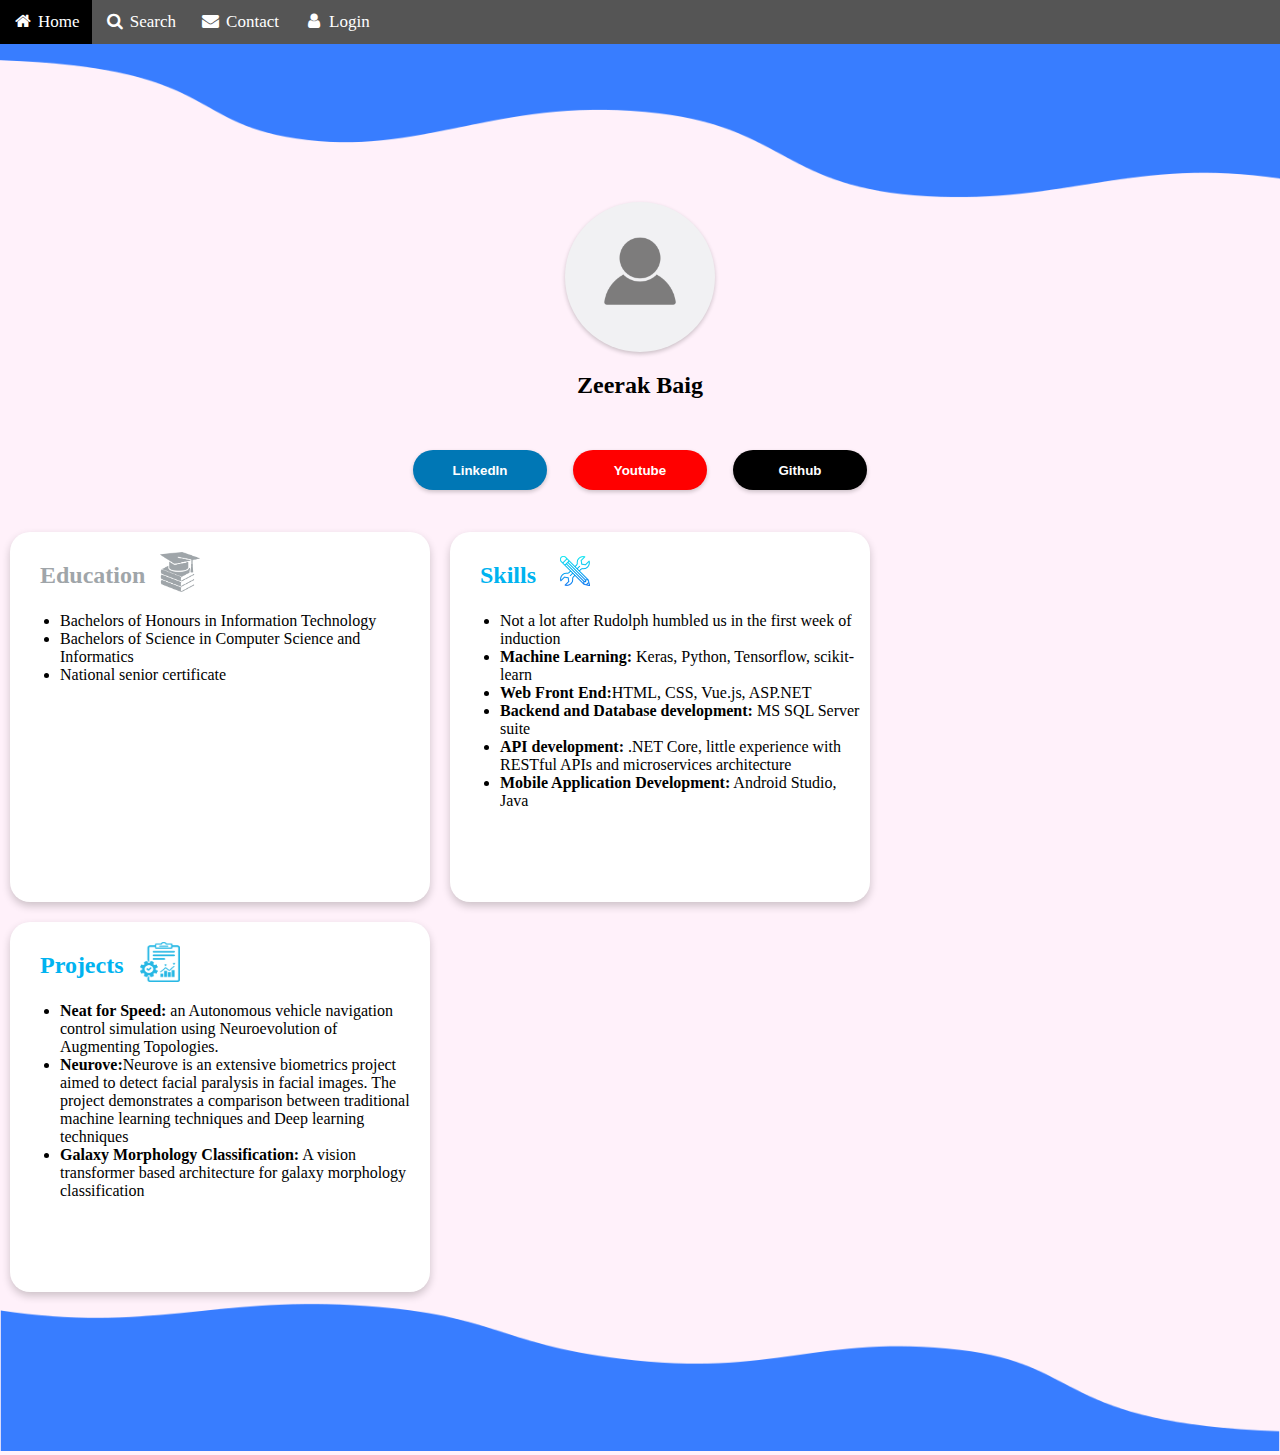
<file: index.html>
<!DOCTYPE html>
<html>
  <head>
    <meta charset="UTF-8">
    <meta http-equiv="X-UA-Compatible" content="ie=edge">
    <meta name="viewport" content="width=device-width, initial-scale=1.0">
    <title>Zeerak Baig</title>
    <link rel="stylesheet" href="style.css">
    <link rel="stylesheet" href="https://cdnjs.cloudflare.com/ajax/libs/font-awesome/4.7.0/css/font-awesome.min.css">
  </head>
  <body>
    <!--Header tag-->
    <header>
        <!--Navigation bar-->
        <nav class="navbarFlex">
            <a class="active" href="#"><i class="fa fa-fw fa-home"></i> Home</a> 
            <a href="#"><i class="fa fa-fw fa-search"></i> Search</a> 
            <a href="contact.html"><i class="fa fa-fw fa-envelope"></i> Contact</a> 
            <a href="#"><i class="fa fa-fw fa-user"></i> Login</a> 
          </nav>
        <!--Wavy background image-->
        <div>
            <img src="src/Background2.png" width="100%">
        </div>
    </header>
   
    <!--division for profile image-->
    <div class="image_holder">
        <img src="src/profile-icon-9.png" alt="This is a placeholder for my profile image" class="img_profile">
    </div>
    <div class="profile_name">
        <h2>Zeerak Baig</h2>
    </div>

    <!--Flexbox button toolbar-->
    <nav class="profile_buttons">
        <button id="btnLinkedIn" onclick="window.location.href='https://www.linkedin.com/in/zeerak-baig-6537b5205'">LinkedIn</button>
        <button id="btnYoutube" onclick="window.location.href='https://www.youtube.com/@zeerakbaig7001/featured'">Youtube</button>
        <button id="btnGithub" onclick="window.location.href='https://github.com/ZeerakBaig'">Github</button>
    </nav>

    <!--Flex box for main contents-->
    <main>
    <section>
        <!--Education Container-->
        <article>
            <div class="education_container">
                <div class="education_image">
                    <img src="src/Education_Image.png" width="40px" height="40px">
                </div>
                <div class="education_text">
                    <h2>Education</h2>
                </div>

            </div>
         <div class="lstEducation">
          <ul>
            <li>Bachelors of Honours in Information Technology</li>
            <li>Bachelors of Science in Computer Science and Informatics</li>
            <li>National senior certificate</li>
          </ul>
        </div>
        </article>
      
        <!--Skills Container-->
        <article>
            <div class="skills_container">
                <div class="skills_image">
                    <img src="src/Skills_Image.png" width="30px" height="30px">
                </div>
                <div class="skills_text">
                    <h2>Skills</h2>
                </div>

            </div>
        <div class="lstSkills">
          <ul>
            <li>Not a lot after Rudolph humbled us in the first week of induction</li>
            <li><strong>Machine Learning:</strong> Keras, Python, Tensorflow, scikit-learn</li>
            <li><strong>Web Front End:</strong>HTML, CSS, Vue.js, ASP.NET</li>
            <li><strong>Backend and Database development:</strong> MS SQL Server suite</li>
            <li><strong>API development:</strong> .NET Core, little experience with RESTful APIs and microservices
            architecture</li>
            <li><strong>Mobile Application Development:</strong> Android Studio, Java</li>
          </ul>
        </div>
        </article>
      
        <!--Projects Container-->
        <article>
            <div class="projects_container">
                <div class="projects_image">
                    <img src="src/Projects_Image.png" width="40px" height="40px">
                </div>
                <div class="projects_text">
                    <h2>Projects</h2>
                </div>

            </div>
      
        <div class="lstProjects">
          <ul>
            <li><strong>Neat for Speed:</strong> an Autonomous vehicle navigation control simulation using Neuroevolution of Augmenting Topologies. </li>
            <li><strong>Neurove:</strong>Neurove is an extensive biometrics project aimed to detect facial paralysis in facial images. The project demonstrates a comparison between traditional machine learning techniques and Deep learning techniques</li>
            <li><strong>Galaxy Morphology Classification:</strong> A vision transformer based architecture for galaxy morphology classification</li>
          </ul>
        </div>
        </article>
    </section>
</main>
<!--footer information-->
<footer>
    <img src="src/Footer_Image2.png" width="100%">
</footer>

</body>
</html>
</file>
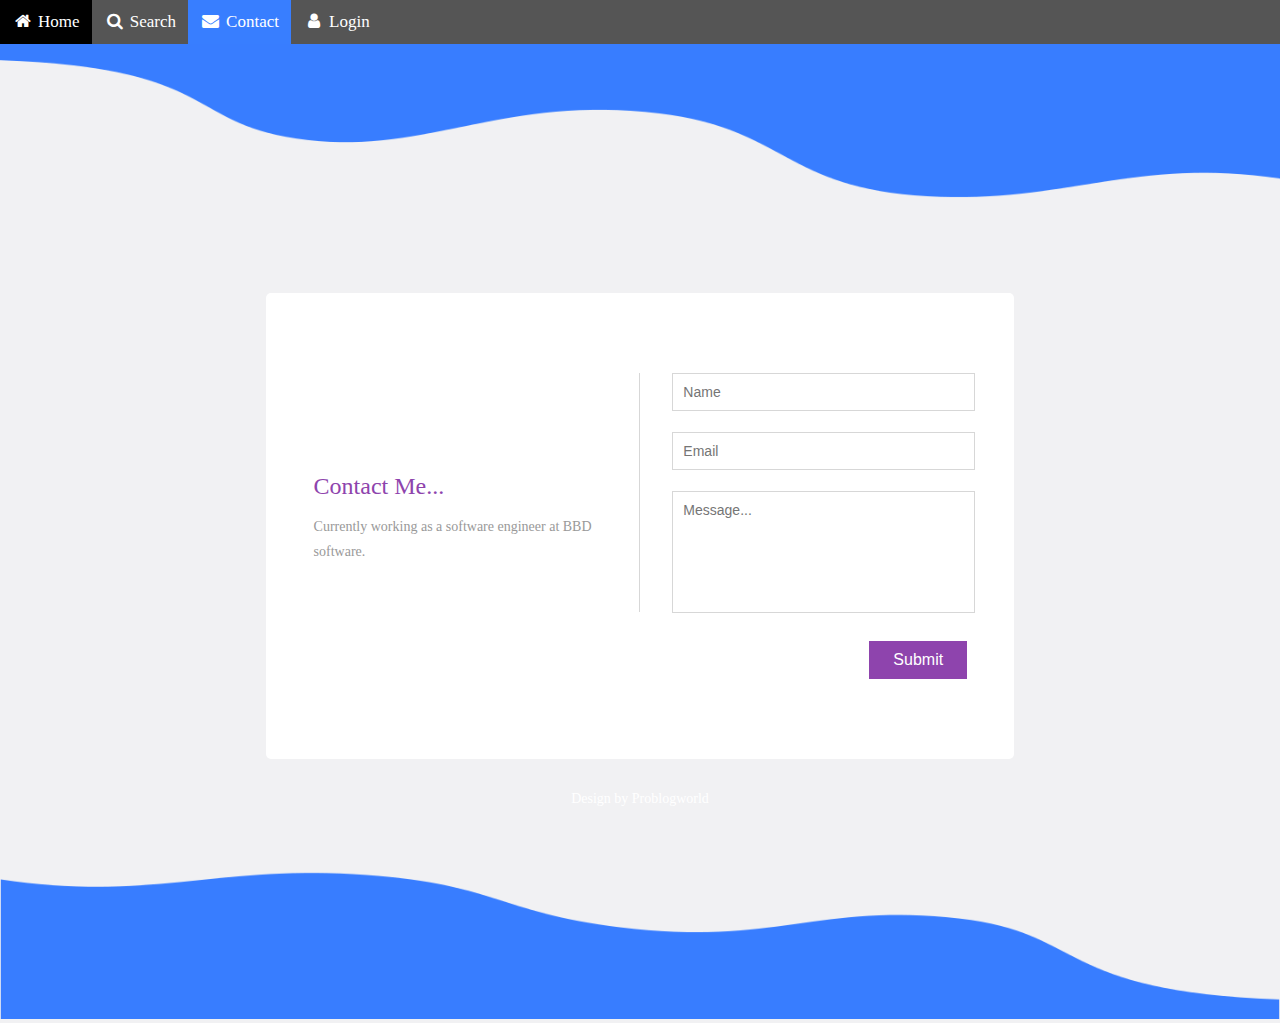
<file: contact.html>
<!DOCTYPE html>
<html>
  <head>
    <meta charset="UTF-8">
    <meta http-equiv="X-UA-Compatible" content="ie=edge">
    <meta name="viewport" content="width=device-width, initial-scale=1.0">
    <title>Zeerak Baig</title>
    <link rel="stylesheet" href="contact.css">
    <link rel="stylesheet" href="https://cdnjs.cloudflare.com/ajax/libs/font-awesome/4.7.0/css/font-awesome.min.css">
  </head>

  <body>
    <!--Header tag-->
    <header>
        <!--Navigation bar-->
        <nav class="navbarFlex">
            <a href="index.html"><i class="fa fa-fw fa-home"></i> Home</a> 
            <a href="#"><i class="fa fa-fw fa-search"></i> Search</a> 
            <a class="active" href="#"><i class="fa fa-fw fa-envelope"></i> Contact</a> 
            <a href="#"><i class="fa fa-fw fa-user"></i> Login</a> 
          </nav>
        <!--Wavy background image-->
        <div>
            <img src="src/Background2.png" width="100%">
        </div>
    </header>
    <main>
    <div class="main">
        <div class="main-bdy">
            <div class="main-body-left">
                <ul>
                    <li><a href="#" class="in"></a></li>
                    <li><a href="#" class="v"></a></li>
                    <li><a href="#" class="twitter"></a></li>
                </ul>
                <h2>Contact Me...</h2>
                <p>Currently working as a software engineer at BBD software.</p>
            </div>
            <div class="main-body-right">
                <form>
                    <input type="text" placeholder="Name" required=" ">
                    <input type="email" placeholder="Email" required=" ">
                    <textarea placeholder="Message..." required=" "></textarea>
                    <input type="submit" value="Submit">
                </form>
            </div>
            <div class="clear"> </div>
        </div>
        <div class="copy-right">
            <p>Design by <a href="http://Problogworld.com">Problogworld</a></p>
        </div>
    </div>
</main>
<!--footer information-->
<footer>
    <img src="src/Footer_Image2.png" width="100%">
</footer>

</body>
</html>
</file>
<file: style.css>
html{
    background-color: #FFF1FA;
}
body{
    background-color: #FFF1FA;
    margin: auto;
}

div.image_holder{
    background-color: #f1f1f3;
    width: 9.37em;
    height: 9.37em;
    border-radius: 5em;
    position: relative;
    display: flex;
    margin: auto;
    justify-content: center;
    box-shadow: 0 2px 4px 0 rgba(0,0,0,0.2);
    transition: 0.3s;
}
.profile_buttons{
    background-color: #FFF1FA;
    height: auto;
    width: auto;
    display: flex;
    margin: auto;
    padding: 2em;
    justify-content: center;
    align-items: center;
    flex-direction: row;
    flex-wrap: wrap;
}

@media screen and (max-width: 500px) {
    .profile_buttons  {  
      flex-direction: column;
    }
  }

#btnLinkedIn{
    background-color: rgb(0, 119, 181);
    width: 10em;
    height: 3em;
    color: white;
    border: none;
    border-radius: 2em;
    box-shadow: 0 2px 4px 0 rgba(0,0,0,0.2);
    transition: 0.3s;
    font-weight: bold;
}
#btnYoutube{
    background-color: rgb(255, 0, 0);
    width: 10em;
    height: 3em;
    color: white;
    border: none;
    border-radius: 2em;
    box-shadow: 0 2px 4px 0 rgba(0,0,0,0.2);
    transition: 0.3s;
    font-weight: bold;
    margin-left: 2em;
    margin-right: 2em;
}
#btnGithub{
    background-color: rgb(0, 0, 0);
    width: 10em;
    height: 3em;
    border: none;
    color: white;
    border-radius: 2em;
    box-shadow: 0 2px 4px 0 rgba(0,0,0,0.2);
    transition: 0.3s;
    font-weight: bold;
}
#btnGithub:hover{
    background-color: #efeeee;
    -webkit-transform: rotate(0deg);
    transform: rotate(0deg);
}
#btnLinkedIn:hover{
    background-color: #efeeee;
    -webkit-transform: rotate(0deg);
    transform: rotate(0deg);
}
#btnYoutube:hover{
    background-color: #efeeee;
    -webkit-transform: rotate(0deg);
    transform: rotate(0deg);
}


img.img_profile{
    width: 6.250em;
    height: 6.250em;
    margin-top: 1.250em;
}

article {
    padding: 0.625em;
    margin: 0.625em;
    background: rgb(255, 255, 255);
    color: rgb(0, 0, 0);
    box-shadow: 0 4px 8px 0 rgba(0,0,0,0.2);
    transition: 0.3s;
    border-radius: 1.250em;
    text-align: left;
    height: 21.875em;
}
article:hover{
    background-color: #efeeee;
    -webkit-transform: rotate(0deg);
    transform: rotate(0deg);
}


section{
    margin: auto;
    display: flex;
    flex-direction: row;
    flex-wrap: wrap;
}
@media (max-width: 800px) {
    .section {
      flex-direction: column;
    }
  }

main{
    display: flex;
    justify-content: center;
    background-color: #FFF1FA;
}


div.education_container{
    align-items: center;
    justify-content: center;
    margin-bottom: 4.375em;
    text-align: center;
    color: rgb(159, 165, 169);
}
div.education_image{
    float: right;
    margin-right: 13.750em;
    margin-top: 0.625em;
}
div.education_text{
    float: left;
    text-align: center;
    margin-left: 1.250em;
}

div.skills_container{
    align-items: center;
    justify-content: center;
    margin-bottom: 4.375em;
    text-align: center;
    color: rgb(0, 179, 240);
}
div.skills_image{
    float: right;
    margin-right: 16.875em;
    margin-top: 0.875em;
}
div.skills_text{
    float: left;
    text-align: center;
    margin-left: 1.250em;
}

div.projects_container{
    align-items: center;
    justify-content: center;
    margin-bottom: 4.375em;
    text-align: center;
    color: rgb(0, 179, 240);
}
div.projects_image{
    float: right;
    margin-right: 15em;
    margin-top: 0.625em;
}
div.projects_text{
    float: left;
    text-align: center;
    margin-left: 1.250em;
}
div.lstProjects{
    width: 25em;
}
div.lstSkills{
    width: 25em;
}
div.lstEducation{
    width: 25em;
}

div.profile_name{
    width: auto;
    height: auto;
    position: relative;
    display: flex;
    margin: auto;
    justify-content: center;
}

.navbarFlex {  
    background-color: rgb(85, 85, 85);
    display: flex;
    flex-wrap: wrap;
  }
  .navbarFlex a {
    padding: 12px;
    color: white;
    text-decoration: none;
    font-size: 17px;
  }
  .navbarFlex a:hover {
    background-color: #000;
  }
  
  .active {
    background-color: rgb(56, 126, 255);
  }
  
  @media screen and (max-width: 500px) {
    .navbarFlex  {  
      flex-direction: column;
    }
  }
</file>
<file: contact.css>
@import url('https://fonts.googleapis.com/css2?family=Poppins:wght@200;300;400;500;600;700&display=swap');
.navbarFlex {  
    background-color: rgb(85, 85, 85);
    display: flex;
    flex-wrap: wrap;
  }
  .navbarFlex a {
    padding: 12px;
    color: white;
    text-decoration: none;
    font-size: 17px;
  }
  .navbarFlex a:hover {
    background-color: #000;
  }
  
  .active {
    background-color: rgb(56, 126, 255);
  }
  
  @media screen and (max-width: 500px) {
    .navbarFlex  {  
      flex-direction: column;
    }
  }

  html,body,div,span,applet,object,iframe,h1,h2,h3,h4,h5,h6,p,blockquote,pre,a,abbr,acronym,address,big,cite,code,del,dfn,em,img,ins,kbd,q,s,samp,small,strike,strong,sub,sup,tt,var,b,u,i,dl,dt,dd,ol,nav ul,nav li,fieldset,form,label,legend,table,caption,tbody,tfoot,thead,tr,th,td,article,aside,canvas,details,embed,figure,figcaption,footer,header,hgroup,menu,nav,output,ruby,section,summary,time,mark,audio,video{margin:0;padding:0;border:0;font-size:100%;font:inherit;vertical-align:baseline;}
  article, aside, details, figcaption, figure,footer, header, hgroup, menu, nav, section {display: block;}
  ol,ul{list-style:none;margin:0px;padding:0px;}
  blockquote,q{quotes:none;}
  blockquote:before,blockquote:after,q:before,q:after{content:'';content:none;}
  table{border-collapse:collapse;border-spacing:0;}
  /* start editing from here */
  a{text-decoration:none;}
  .txt-rt{text-align:right;}/* text align right */
  .txt-lt{text-align:left;}/* text align left */
  .txt-center{text-align:center;}/* text align center */
  .float-rt{float:right;}/* float right */
  .float-lt{float:left;}/* float left */
  .clear{clear:both;}/* clear float */
  .pos-relative{position:relative;}/* Position Relative */
  .pos-absolute{position:absolute;}/* Position Absolute */
  .vertical-base{	vertical-align:baseline;}/* vertical align baseline */
  .vertical-top{	vertical-align:top;}/* vertical align top */
  nav.vertical ul li{	display:block;}/* vertical menu */
  nav.horizontal ul li{	display: inline-block;}/* horizontal menu */
  img{max-width:100%;}
  /*end reset*/
  body{
      font-family: 'Oswald', sans-s/*-- main --*/
  .main{
      padding:5.7em 0 4em;
  }
  .main h1{
      text-align:center;
      color:#d0e2f5;
      margin: 0 0 3em;
      font-size: 1.5em;
  }
  .main-bdy{
      width: 100%;
      margin: 0 auto;
      padding: 5em 3em;
      background: #fff;
      border-radius: 5px;
      -webkit-border-radius: 5px;
      -moz-border-radius: 5px;
      -o-border-radius: 5px;
      -ms-border-radius: 5px;
  }
  .main-body-left{
      float: left;
      width: 45%;
      border-right: 1px solid #D7D7D7;
      padding-right: 2em;
      padding-bottom: 3em;
  }
  .main-body-left ul{
      padding:0 0 1em;
      margin:0;
      text-align: center;
  }
  .main-body-left ul li{
      display:inline-block;
  }
  .main-body-left ul li a.in{
      background: url(https://1.bp.blogspot.com/-jd_xRE_DvTY/VpwZtFcHpiI/AAAAAAAAAS8/-YiCX3XPxqM/s1600/img-sp.png) no-repeat -3px -13px;
      display: block;
      width: 81px;
      height: 80px;
  }
  .main-body-left ul li a.in:hover{
      background: url(https://1.bp.blogspot.com/-jd_xRE_DvTY/VpwZtFcHpiI/AAAAAAAAAS8/-YiCX3XPxqM/s1600/img-sp.png) no-repeat -3px -97px;
      display: block;
  }
  .main-body-left ul li a.v{
      background: url(https://1.bp.blogspot.com/-jd_xRE_DvTY/VpwZtFcHpiI/AAAAAAAAAS8/-YiCX3XPxqM/s1600/img-sp.png) no-repeat -92px -13px;
      display: block;
      width: 81px;
      height: 80px;
  }
  .main-body-left ul li a.v:hover{
      background: url(https://1.bp.blogspot.com/-jd_xRE_DvTY/VpwZtFcHpiI/AAAAAAAAAS8/-YiCX3XPxqM/s1600/img-sp.png) no-repeat -92px -97px;
      display: block;
  }
  .main-body-left ul li a.twitter{
      background: url(https://1.bp.blogspot.com/-jd_xRE_DvTY/VpwZtFcHpiI/AAAAAAAAAS8/-YiCX3XPxqM/s1600/img-sp.png) no-repeat -180px -13px;
      display: block;
      width: 81px;
      height: 80px;
  }
  .main-body-left ul li a.twitter:hover{
      background: url(https://1.bp.blogspot.com/-jd_xRE_DvTY/VpwZtFcHpiI/AAAAAAAAAS8/-YiCX3XPxqM/s1600/img-sp.png) no-repeat -180px -97px;
      display: block;
  }
  .main-body-right{
      float:left;
      width:43%;
      padding-left:2em;
  }
  .main-body-left h2{
      margin:0;
      color:#8e44ad;
      font-size:1.5em;
  }
  .main-body-left p{
      font-size:14px;
      color:#999;
      margin:1em 0 0;
      line-height:1.8em;
  }
  .main-body-right input[type="text"],.main-body-right input[type="email"],.main-body-right textarea{
      outline:none;
      border:1px solid #D7D7D7;
      font-size:14px;
      color:#999;
      padding:10px;
      background:none;
      width:100%;
      font-family: 'Oswald', sans-serif;
  }
  .main-body-right input[type="email"]{
      margin:1.5em 0;
  }
  .main-body-right textarea{
      resize:none;
      min-height:100px;
  }
  .main-body-right input[type="submit"]{
      outline: none;
      border: none;
      background:#8e44ad;
      font-size: 16px;
      padding: 10px 0px;
      width: 35%;
      margin: 1.5em 0 0 13.7em;
      color: #fff;
      cursor:pointer;
      font-family: 'Oswald', sans-serif;
  }
  .main-body-right input[type="submit"]:hover{
      background:#999;
  }
  .copy-right{
      margin:2em 0 0;
      text-align:center;
  }
  .copy-right p{
      font-size:14px;
      color:#fff;
      margin:0;
  }
  .copy-right p a{
      color:#fff;
  }
  .copy-right p a:hover{
      color:#8E44AD;
  }
  /*-- //main --*/
  /*-----start-responsive-design------*/
  @media (max-width:1440px){
      .main-body-right input[type="submit"] {
          margin: 1.5em 0 0 12.3em;
      }
  }
  @media (max-width:1366px){
      .main-bdy {
          width: 48%;
      }
  }
  @media (max-width: 1280px){
      .main-bdy {
          width: 51%;
      }
  }
  @media (max-width: 1024px){
      .main-bdy {
          width: 65%;
      }
      .main {
          padding: 4em 0;
      }
      .main-body-right input[type="submit"] {
          margin: 1.5em 0 0 12.6em;
      }
  }
  @media (max-width:768px){
      .main h1 {
          font-size: 1.7em;
          margin: 0 0 1.5em;
      }
      .main-body-right {
          width: 41%;
          padding-left: 1.5em;
      }
      .main-body-left {
          padding-right: 1.5em;
      }
      .main-body-right input[type="submit"] {
          font-size: 13px;
          padding: 8px 0px;
          width: 45%;
          margin:1.5em 0 0 11.3em;
      }
      .main-bdy {
          padding: 3em 2em;
          width: 75%;
      }
      .main {
          min-height: 610px;
      }
  }
  @media (max-width:736px){
      .main-body-left {
          width: 48%;
      }
      .main-body-right input[type="submit"] {
          margin: 1.5em 0 0 11em;
      }
  }
  @media (max-width: 667px){
      .main-body-left {
          width: 100%;
          border-right: none;
          float: none;
          padding-bottom: 2em;
      }
      .main-body-right {
          width: 95%;
          padding-left: 0;
      }
  }
  @media (max-width:480px){
      .main {
          padding: 3em 0;
      }
      .main-bdy {
          padding: 2em 2em;
      }
      .main-body-right input[type="submit"] {
          margin: 1.5em 0 0 15.5em;
      }
  }
  @media (max-width: 414px){
      .main-body-right input[type="submit"] {
          margin: 1.5em 0 0 13.5em;
      }
  }
  @media (max-width:384px){
      .main h1 {
          font-size: 1.5em;
          margin: 0 0 1em;
      }
      .main-body-left h2 {
          font-size: 1.2em;
      }
      .main-body-right input[type="submit"] {
          margin: 1.5em 0 0 12.7em;
      }
  }
  @media (max-width:320px){
      .main-body-left {
          padding-right: 0;
          padding-bottom: 1.5em;
      }
      .main-bdy {
          padding: 1.5em 1em;
          width: 83%;
      }
      .main-body-left p {
          font-size: 13px;
          margin: 0.5em 0 0;
      }
      .main-body-right input[type="text"], .main-body-right input[type="email"], .main-body-right textarea {
          font-size: 13px;
          width: 95%;
      }
      .main-body-right input[type="email"] {
          margin: 0.5em 0;
      }
      .main-body-right input[type="submit"] {
          margin: 1.5em 0 0 10.7em;
      }
      .copy-right p {
          font-size: 13px;
      }
      .main h1 {
          font-size: 1.3em;
      }
  }erif;
      background: #f1f1f3;
  }
  /*-- main --*/
  .main{
      padding:5.7em 0 4em;
  }
  .main h1{
      text-align:center;
      color:#d0e2f5;
      margin: 0 0 3em;
      font-size: 1.5em;
  }
  .main-bdy{
      width: 45%;
      margin: 0 auto;
      padding: 5em 3em;
      background: #fff;
      border-radius: 5px;
      -webkit-border-radius: 5px;
      -moz-border-radius: 5px;
      -o-border-radius: 5px;
      -ms-border-radius: 5px;
  }
  .main-body-left{
      float: left;
      width: 45%;
      border-right: 1px solid #D7D7D7;
      padding-right: 2em;
      padding-bottom: 3em;
  }
  .main-body-left ul{
      padding:0 0 1em;
      margin:0;
      text-align: center;
  }
  .main-body-left ul li{
      display:inline-block;
  }
  .main-body-left ul li a.in{
      background: url(https://1.bp.blogspot.com/-jd_xRE_DvTY/VpwZtFcHpiI/AAAAAAAAAS8/-YiCX3XPxqM/s1600/img-sp.png) no-repeat -3px -13px;
      display: block;
      width: 81px;
      height: 80px;
  }
  .main-body-left ul li a.in:hover{
      background: url(https://1.bp.blogspot.com/-jd_xRE_DvTY/VpwZtFcHpiI/AAAAAAAAAS8/-YiCX3XPxqM/s1600/img-sp.png) no-repeat -3px -97px;
      display: block;
  }
  .main-body-left ul li a.v{
      background: url(https://1.bp.blogspot.com/-jd_xRE_DvTY/VpwZtFcHpiI/AAAAAAAAAS8/-YiCX3XPxqM/s1600/img-sp.png) no-repeat -92px -13px;
      display: block;
      width: 81px;
      height: 80px;
  }
  .main-body-left ul li a.v:hover{
      background: url(https://1.bp.blogspot.com/-jd_xRE_DvTY/VpwZtFcHpiI/AAAAAAAAAS8/-YiCX3XPxqM/s1600/img-sp.png) no-repeat -92px -97px;
      display: block;
  }
  .main-body-left ul li a.twitter{
      background: url(https://1.bp.blogspot.com/-jd_xRE_DvTY/VpwZtFcHpiI/AAAAAAAAAS8/-YiCX3XPxqM/s1600/img-sp.png) no-repeat -180px -13px;
      display: block;
      width: 81px;
      height: 80px;
  }
  .main-body-left ul li a.twitter:hover{
      background: url(https://1.bp.blogspot.com/-jd_xRE_DvTY/VpwZtFcHpiI/AAAAAAAAAS8/-YiCX3XPxqM/s1600/img-sp.png) no-repeat -180px -97px;
      display: block;
  }
  .main-body-right{
      float:left;
      width:43%;
      padding-left:2em;
  }
  .main-body-left h2{
      margin:0;
      color:#8e44ad;
      font-size:1.5em;
  }
  .main-body-left p{
      font-size:14px;
      color:#999;
      margin:1em 0 0;
      line-height:1.8em;
  }
  .main-body-right input[type="text"],.main-body-right input[type="email"],.main-body-right textarea{
      outline:none;
      border:1px solid #D7D7D7;
      font-size:14px;
      color:#999;
      padding:10px;
      background:none;
      width:100%;
      font-family: 'Oswald', sans-serif;
  }
  .main-body-right input[type="email"]{
      margin:1.5em 0;
  }
  .main-body-right textarea{
      resize:none;
      min-height:100px;
  }
  .main-body-right input[type="submit"]{
      outline: none;
      border: none;
      background:#8e44ad;
      font-size: 16px;
      padding: 10px 0px;
      width: 35%;
      margin: 1.5em 0 0 13.7em;
      color: #fff;
      cursor:pointer;
      font-family: 'Oswald', sans-serif;
  }
  .main-body-right input[type="submit"]:hover{
      background:#999;
  }
  .copy-right{
      margin:2em 0 0;
      text-align:center;
  }
  .copy-right p{
      font-size:14px;
      color:#fff;
      margin:0;
  }
  .copy-right p a{
      color:#fff;
  }
  .copy-right p a:hover{
      color:#8E44AD;
  }
  /*-- //main --*/
  /*-----start-responsive-design------*/
  @media (max-width:1440px){
      .main-body-right input[type="submit"] {
          margin: 1.5em 0 0 12.3em;
      }
  }
  @media (max-width:1366px){
      .main-bdy {
          width: 48%;
      }
  }
  @media (max-width: 1280px){
      .main-bdy {
          width: 51%;
      }
  }
  @media (max-width: 1024px){
      .main-bdy {
          width: 65%;
      }
      .main {
          padding: 4em 0;
      }
      .main-body-right input[type="submit"] {
          margin: 1.5em 0 0 12.6em;
      }
  }
  @media (max-width:768px){
      .main h1 {
          font-size: 1.7em;
          margin: 0 0 1.5em;
      }
      .main-body-right {
          width: 41%;
          padding-left: 1.5em;
      }
      .main-body-left {
          padding-right: 1.5em;
      }
      .main-body-right input[type="submit"] {
          font-size: 13px;
          padding: 8px 0px;
          width: 45%;
          margin:1.5em 0 0 11.3em;
      }
      .main-bdy {
          padding: 3em 2em;
          width: 75%;
      }
      .main {
          min-height: 610px;
      }
  }
  @media (max-width:736px){
      .main-body-left {
          width: 48%;
      }
      .main-body-right input[type="submit"] {
          margin: 1.5em 0 0 11em;
      }
  }
  @media (max-width: 667px){
      .main-body-left {
          width: 100%;
          border-right: none;
          float: none;
          padding-bottom: 2em;
      }
      .main-body-right {
          width: 95%;
          padding-left: 0;
      }
  }
  @media (max-width:480px){
      .main {
          padding: 3em 0;
      }
      .main-bdy {
          padding: 2em 2em;
      }
      .main-body-right input[type="submit"] {
          margin: 1.5em 0 0 15.5em;
      }
  }
  @media (max-width: 414px){
      .main-body-right input[type="submit"] {
          margin: 1.5em 0 0 13.5em;
      }
  }
  @media (max-width:384px){
      .main h1 {
          font-size: 1.5em;
          margin: 0 0 1em;
      }
      .main-body-left h2 {
          font-size: 1.2em;
      }
      .main-body-right input[type="submit"] {
          margin: 1.5em 0 0 12.7em;
      }
  }
  @media (max-width:320px){
      .main-body-left {
          padding-right: 0;
          padding-bottom: 1.5em;
      }
      .main-bdy {
          padding: 1.5em 1em;
          width: 83%;
      }
      .main-body-left p {
          font-size: 13px;
          margin: 0.5em 0 0;
      }
      .main-body-right input[type="text"], .main-body-right input[type="email"], .main-body-right textarea {
          font-size: 13px;
          width: 95%;
      }
      .main-body-right input[type="email"] {
          margin: 0.5em 0;
      }
      .main-body-right input[type="submit"] {
          margin: 1.5em 0 0 10.7em;
      }
      .copy-right p {
          font-size: 13px;
      }
      .main h1 {
          font-size: 1.3em;
      }
  }
</file>
